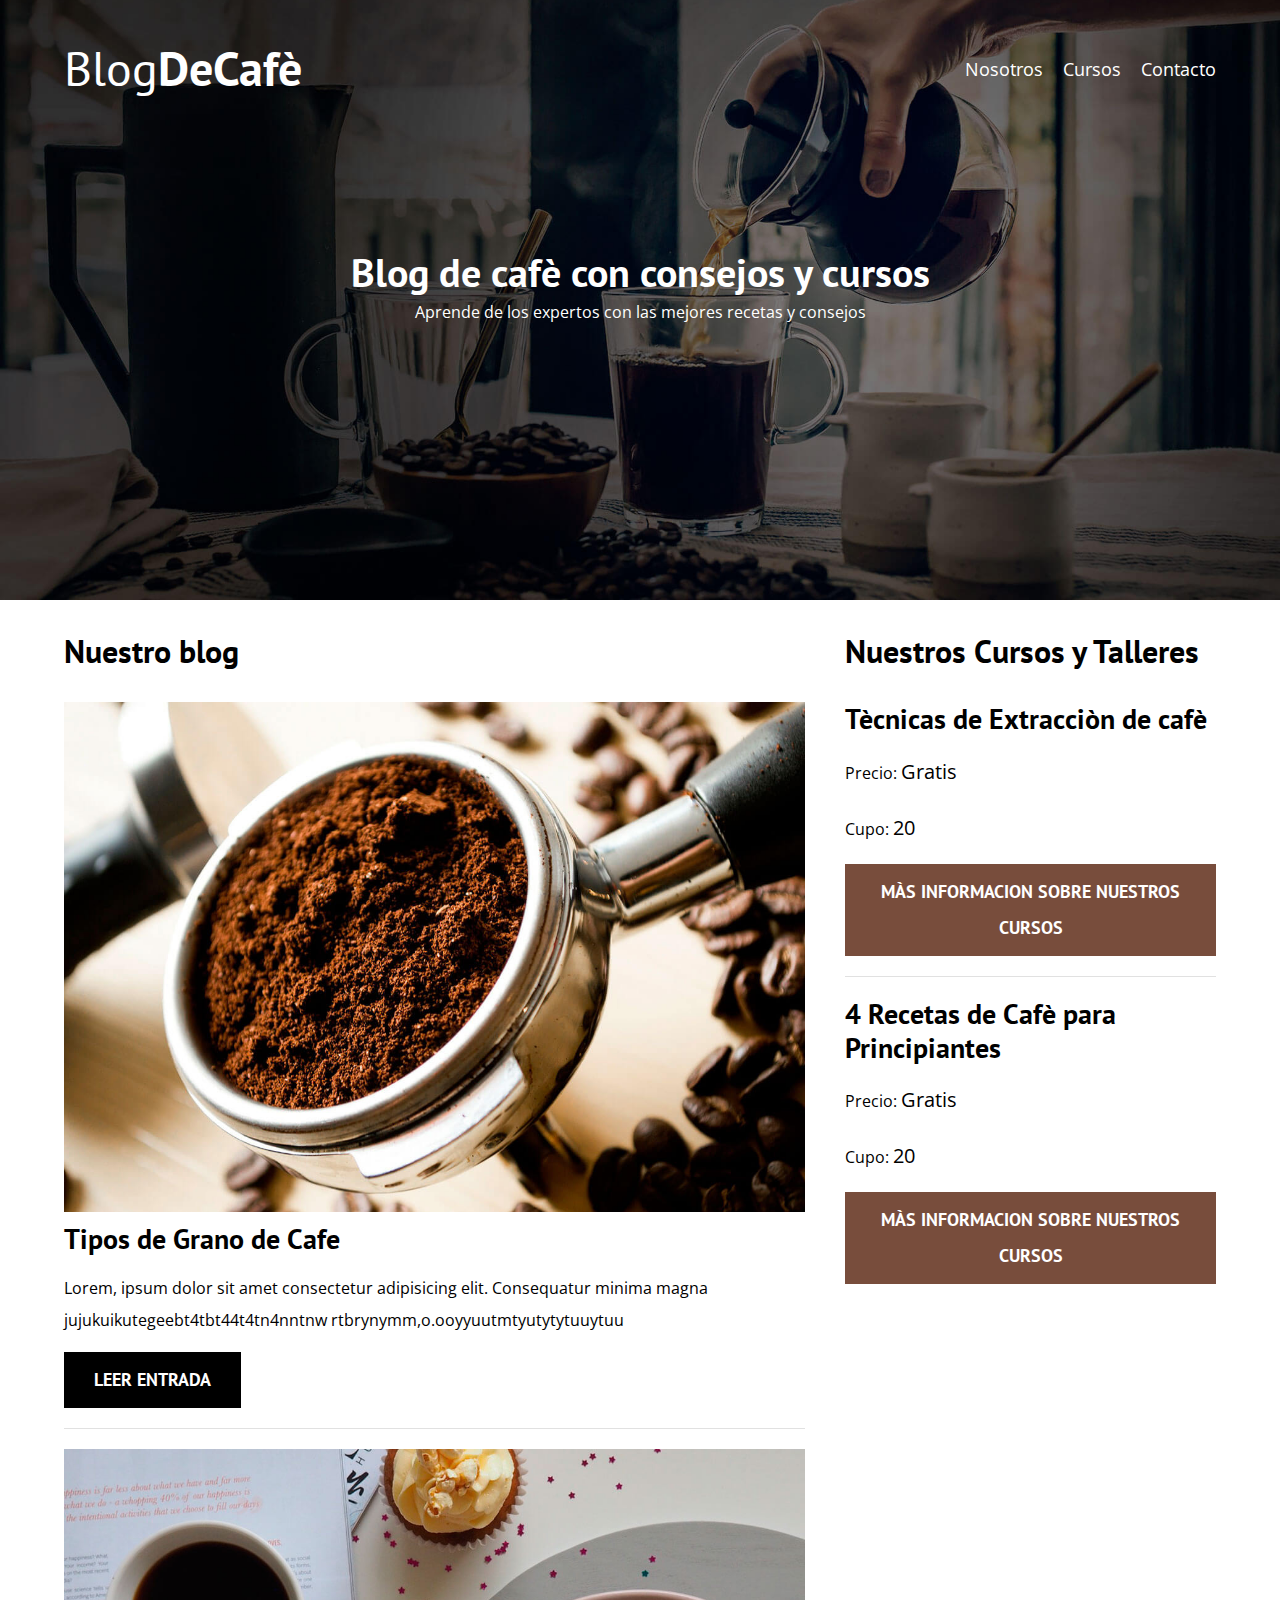
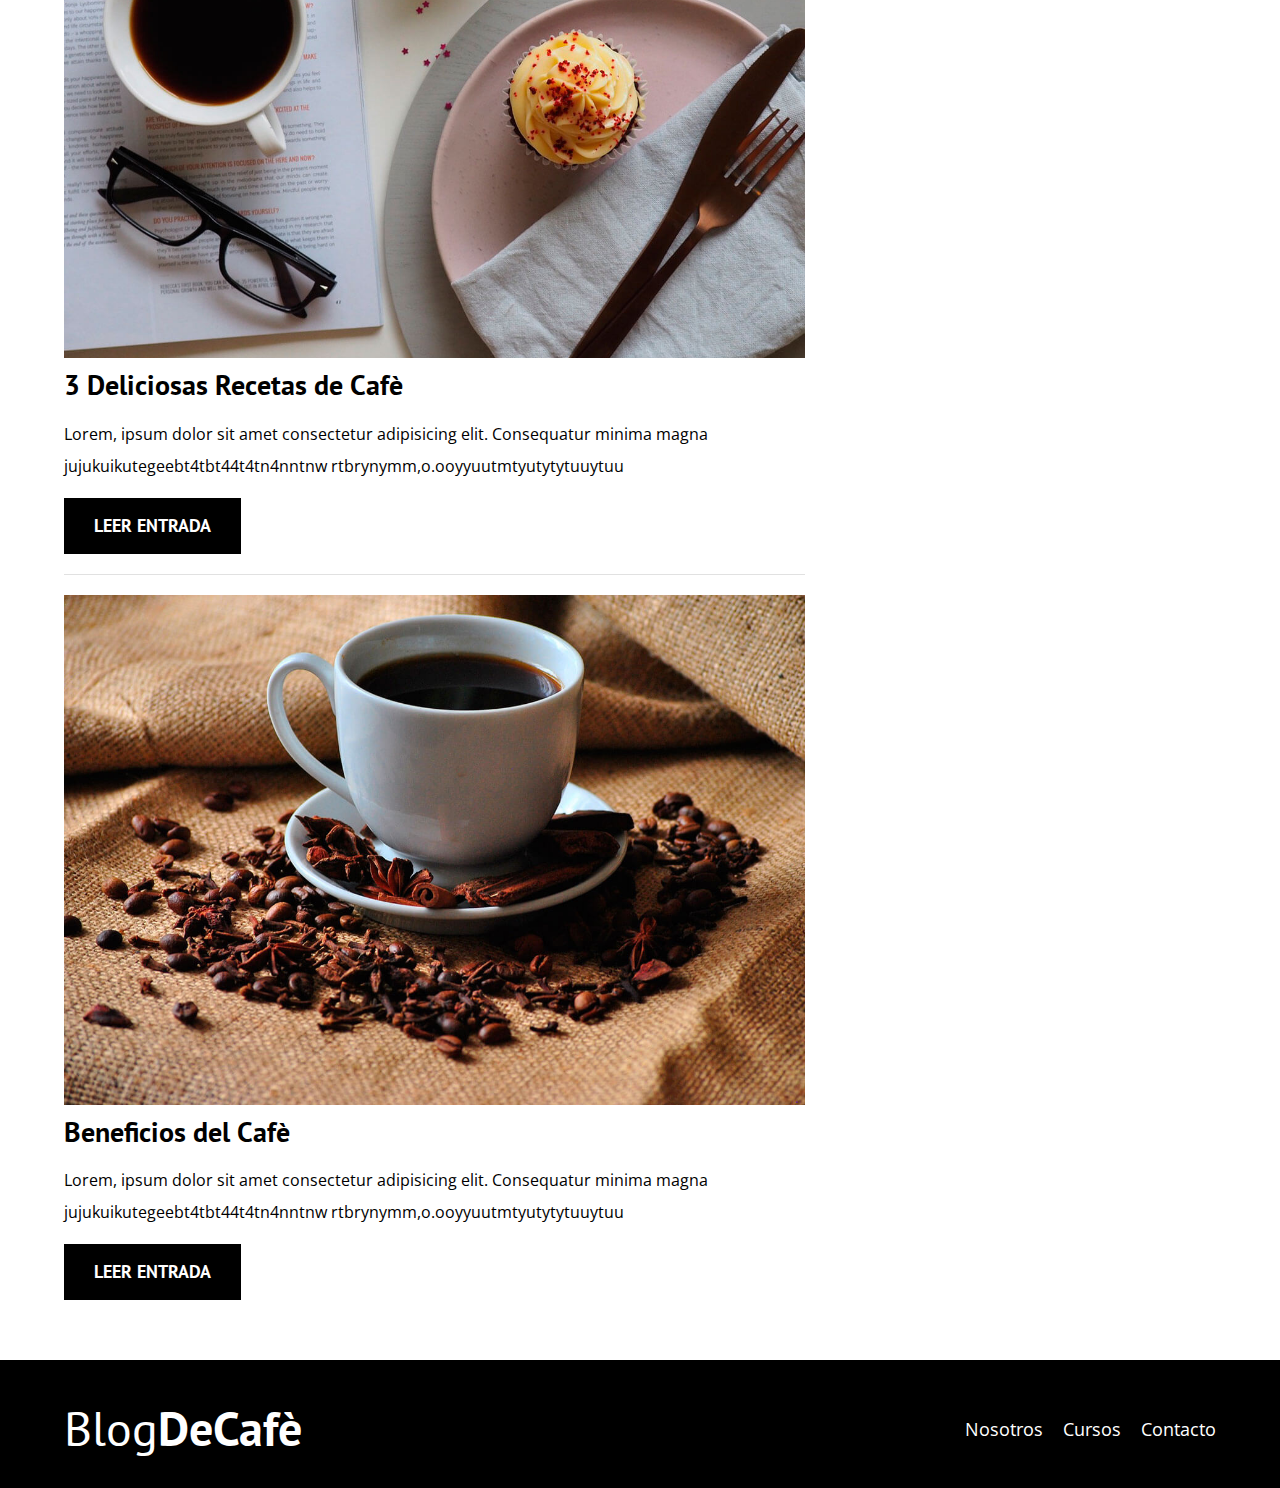
<file: Juan_Casco/index.html>
<!DOCTYPE html>
<html lang="en">
<head>
    <meta charset="UTF-8">
    <meta name="viewport" content="width=device-width, initial-scale=1.0">
    <meta name="description" content="Pagina web de blog de cafè">
   
    <title>BlogDeCafè</title>

    <!-- Prefetch -->
    <link rel="Prefetch" href="nosotros.html" as="document">
    
    <link rel="preconnect" href="https://fonts.googleapis.com">
<link rel="preconnect" href="https://fonts.gstatic.com" crossorigin>



         <!-- PRELOAD -->
         <link rel="PRELOAD" href="normalize.css" as="style">
         <link rel="stylesheet" href="normalize.css"> 

         <link rel="PRELOAD" href="https://fonts.googleapis.com/css2?family=Open+Sans&family=PT+Sans:wght@400;700&display=swap" 
         crossorigin="crossorigin" as="font">
         <link href="https://fonts.googleapis.com/css2?family=Open+Sans&family=PT+Sans:wght@400;700&display=swap" rel="stylesheet">
         <link rel="PRELOAD" href="style.css" as="style">
         <link rel="stylesheet" href="style.css">

         <link rel="PRELOAD" href="img/blog1.jpg" as="image">
</head>
<body>
        <header class="header">
            <div class="contenedor">
                <div class="barra">
                <a  class="logo" href="index.html">
                
                    <h1 class="logo__nombre no-margin centrar-texto">Blog<span class="logo__bold">DeCafè</span></h1>
                </a> 

                <nav class="navegacion">
                    
                    <a href="nosotros.html" class="navegacion__enlace">Nosotros</a>
                    <a href="cursos.html"   class="navegacion__enlace">Cursos</a>
                    <a href="contacto.html" class="navegacion__enlace">Contacto</a>
                
                </nav>

                </div>
            </div>
     
        <div class="header__texto">
            <h2 class="no-margin">Blog de cafè con consejos y cursos</h2>
            <p class="no-margin">Aprende de los expertos con las mejores recetas y consejos</p>
        </div>
    </header>

    <div class="contenedor contenido-principal">
       <main class="blog">
        <h3>Nuestro blog</h3>

     <article class="entrada">
       <div class="entrada__imagen">
        <picture>
            <source src="img/blog1.jpg" type="image/webp">
            <img loading="lazy" src="img/blog1.jpg" alt="imgagen blog">
        </picture>
        
    </div>
    <div class="entrada__contenido">
        <h4 class="no-margin">Tipos de Grano de Cafe</h4>
        <p>Lorem, ipsum dolor sit amet consectetur adipisicing elit. Consequatur minima magna jujukuikutegeebt4tbt44t4tn4nntnw
            rtbrynymm,o.ooyyuutmtyutytytuuytuu</p>

            <a href="entrada.html" class="boton boton--primario">Leer Entrada</a>
    </div>
     </article>

     <article class="entrada">
        <div class="entrada__imagen">
         <img loading="lazy" src="img/blog2.jpg" alt="imgagen blog">
     </div>
     <div class="entrada__contenido">
         <h4 class="no-margin">3 Deliciosas Recetas de Cafè</h4>
         <p>Lorem, ipsum dolor sit amet consectetur adipisicing elit. Consequatur minima magna jujukuikutegeebt4tbt44t4tn4nntnw
             rtbrynymm,o.ooyyuutmtyutytytuuytuu</p>
 
             <a href="entrada.html" class="boton boton--primario">Leer Entrada</a>
     </div>
      </article>

      <article class="entrada">
        <div class="entrada__imagen">
         <img loading="lazy" src="img/blog3.jpg" alt="imgagen blog">
     </div>
     <div class="entrada__contenido">
         <h4 class="no-margin">Beneficios del Cafè</h4>
         <p>Lorem, ipsum dolor sit amet consectetur adipisicing elit. Consequatur minima magna jujukuikutegeebt4tbt44t4tn4nntnw
             rtbrynymm,o.ooyyuutmtyutytytuuytuu</p>
 
             <a href="entrada.html" class="boton boton--primario">Leer Entrada</a>
     </div>
      </article>


       </main>
       <aside class="sidebar">
       <h3>Nuestros Cursos y Talleres</h3>

       <ul class="cursos no-padding">
        <li class="widget-curso">
            <h4 class="no-margin">Tècnicas de Extracciòn de cafè</h4>
            <p class="widget-curso__label">Precio:
                <span class="widget-curso__info">Gratis</span>
            </p>

            <p class="widget-curso__label">Cupo:
                <span class="widget-curso__info">20</span>
            </p>

            <a href="entrada.html" class="boton boton--secundario">Màs Informacion sobre nuestros cursos</a>

        </li>

        <li class="widget-curso">
            <h4 class="no-margin">4 Recetas de Cafè para Principiantes </h4>
            <p class="widget-curso__label">Precio:
                <span class="widget-curso__info">Gratis</span>
            </p>

            <p class="widget-curso__label">Cupo:
                <span class="widget-curso__info">20</span>
            </p>

            <a href="entrada.html" class="boton boton--secundario">Màs Informacion sobre nuestros cursos</a>

        </li>

        

       </ul>
       </aside>
    </div>

        <footer class="footer">
            <div class="contenedor">
                <div class="barra">
                    <a  class="logo" href="index.html">

                        <h1 class="logo__nombre no-margin centrar-texto">Blog<span class="logo__bold">DeCafè</span></h1>
                    </a> 

                    <nav class="navegacion">
                        
                        <a href="nosotros.html" class="navegacion__enlace">Nosotros</a>
                        <a href="cursos.html"   class="navegacion__enlace">Cursos</a>
                        <a href="contacto.html" class="navegacion__enlace">Contacto</a>
                    
                    </nav>

                    </div>
            </div>
        </footer>
</body>
</html>
</file>
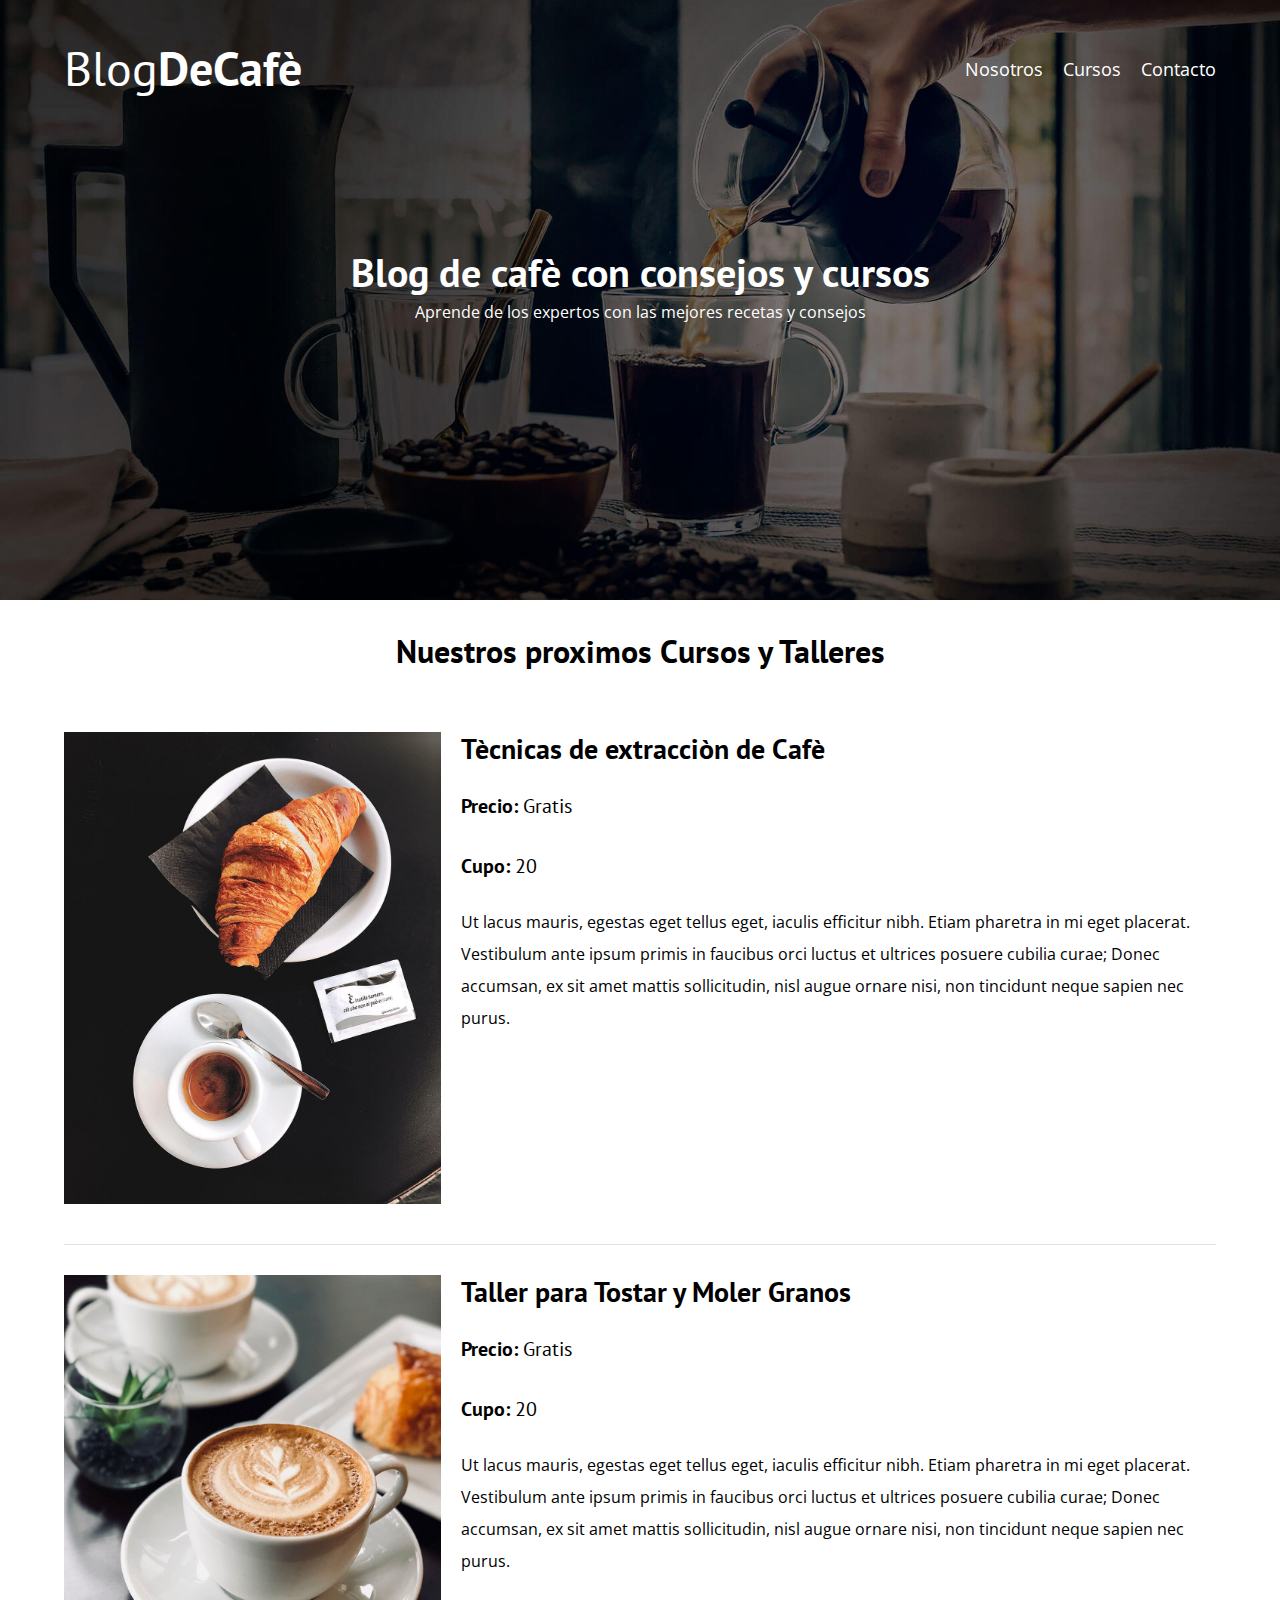
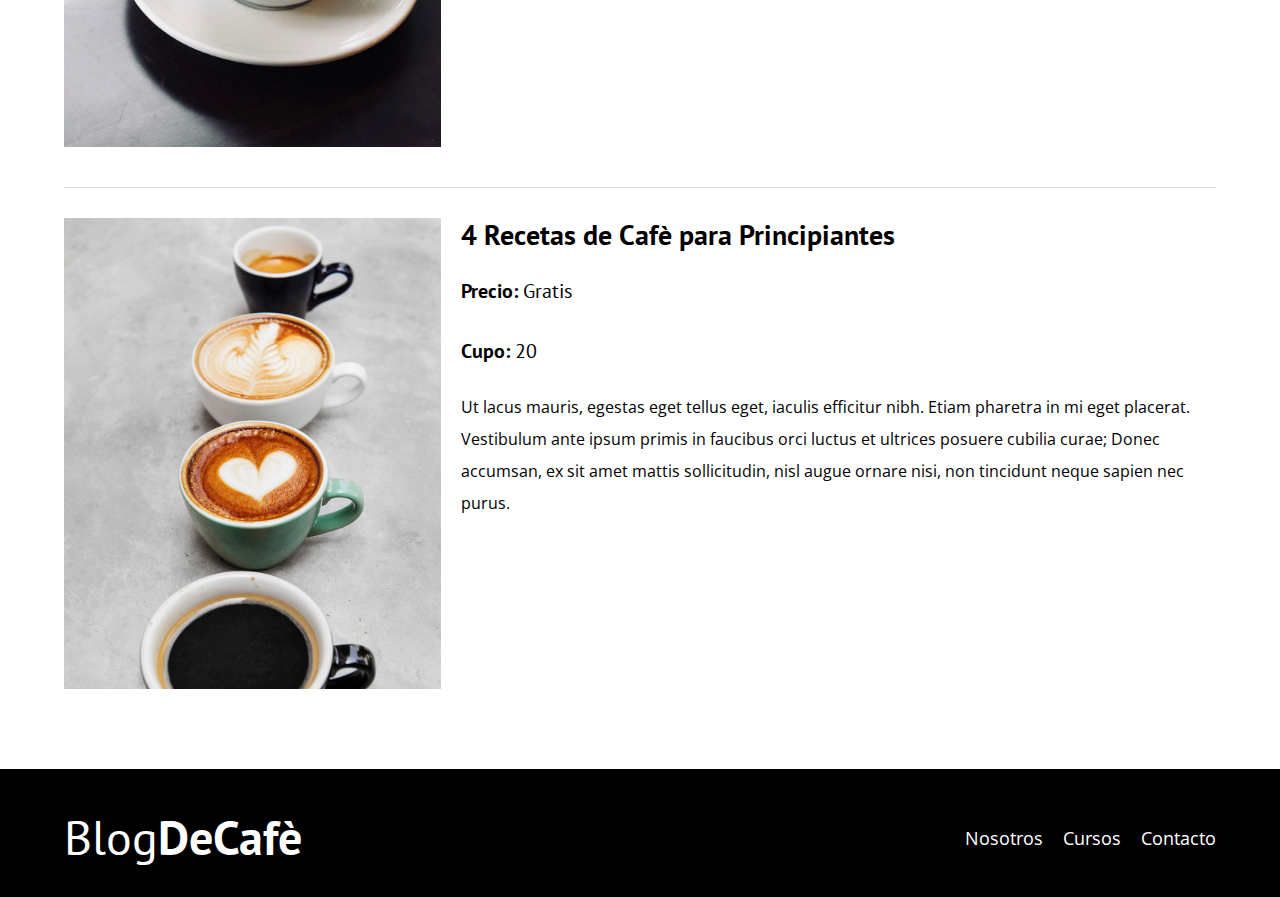
<file: Juan_Casco/cursos.html>
<!DOCTYPE html>
<html lang="en">
<head>
    <meta charset="UTF-8">
    <meta name="viewport" content="width=device-width, initial-scale=1.0">
   
    <title>BlogDeCafè</title>
    <link rel="stylesheet" href="normalize.css"> 
    <link rel="preconnect" href="https://fonts.googleapis.com">
<link rel="preconnect" href="https://fonts.gstatic.com" crossorigin>
<link href="https://fonts.googleapis.com/css2?family=Open+Sans&family=PT+Sans:wght@400;700&display=swap" rel="stylesheet">
<link rel="stylesheet" href="style.css">
</head>
<body>
        <header class="header">
            <div class="contenedor">
                <div class="barra">
                <a  class="logo" href="index.html">

                    <h1 class="logo__nombre no-margin centrar-texto">Blog<span class="logo__bold">DeCafè</span></h1>
                </a> 

                <nav class="navegacion">
                    
                    <a href="nosotros.html" class="navegacion__enlace">Nosotros</a>
                    <a href="cursos.html"   class="navegacion__enlace">Cursos</a>
                    <a href="contacto.html" class="navegacion__enlace">Contacto</a>
                
                </nav>

                </div>
            </div>
     
        <div class="header__texto">
            <h2 class="no-margin">Blog de cafè con consejos y cursos</h2>
            <p class="no-margin">Aprende de los expertos con las mejores recetas y consejos</p>
        </div>
    </header>

    <main class="contenedor">
       <h3 class="centrar-texto">Nuestros proximos Cursos y Talleres</h3>

       <div class="curso">
        <div class="curso__imagen">


            <img src="img/curso1.jpg" alt="imagen del curso">
        </div>
       
       
       <div class="curso__informacion">

        <h4 class="no-margin">Tècnicas de extracciòn de Cafè </h4>
        <p class="curso__label">Precio:
            <span class="curso__info">Gratis</span>
        </p>

        <p class="curso__label">Cupo:
            <span class="curso__info">20</span>
        </p>

        <p class="curso__descripcion">
            Ut lacus mauris, egestas eget tellus eget, iaculis efficitur nibh. Etiam pharetra in mi eget placerat.
             Vestibulum ante ipsum primis in faucibus orci luctus et ultrices posuere cubilia curae; Donec accumsan,
              ex sit amet mattis sollicitudin, nisl augue ornare nisi, 
            non tincidunt neque sapien nec purus.
        </p>
       </div> <!--.curso informacion-->

        

    </div> <!--.curso-->

    <div class="curso">
        <div class="curso__imagen">


            <img src="img/curso2.jpg" alt="imagen del curso">
        </div>
       
       
       <div class="curso__informacion">

        <h4 class="no-margin">Taller para Tostar y Moler Granos </h4>
        <p class="curso__label">Precio:
            <span class="curso__info">Gratis</span>
        </p>

        <p class="curso__label">Cupo:
            <span class="curso__info">20</span>
        </p>

        <p class="curso__descripcion">
            Ut lacus mauris, egestas eget tellus eget, iaculis efficitur nibh. Etiam pharetra in mi eget placerat.
             Vestibulum ante ipsum primis in faucibus orci luctus et ultrices posuere cubilia curae; Donec accumsan,
              ex sit amet mattis sollicitudin, nisl augue ornare nisi, 
            non tincidunt neque sapien nec purus.
        </p>
       </div> <!--.curso informacion-->

        

    </div> <!--.curso-->

    <div class="curso">
        <div class="curso__imagen">


            <img src="img/curso3.jpg" alt="imagen del curso">
        </div>
       
       
       <div class="curso__informacion">

        <h4 class="no-margin">4 Recetas de Cafè para Principiantes </h4>
        <p class="curso__label">Precio:
            <span class="curso__info">Gratis</span>
        </p>

        <p class="curso__label">Cupo:
            <span class="curso__info">20</span>
        </p>

        <p class="curso__descripcion">
            Ut lacus mauris, egestas eget tellus eget, iaculis efficitur nibh. Etiam pharetra in mi eget placerat.
             Vestibulum ante ipsum primis in faucibus orci luctus et ultrices posuere cubilia curae; Donec accumsan,
              ex sit amet mattis sollicitudin, nisl augue ornare nisi, 
            non tincidunt neque sapien nec purus.
        </p>
       </div> <!--.curso informacion-->

        

    </div> <!--.curso-->
      
    </main>

        <footer class="footer">
            <div class="contenedor">
                <div class="barra">
                    <a  class="logo" href="index.html">

                        <h1 class="logo__nombre no-margin centrar-texto">Blog<span class="logo__bold">DeCafè</span></h1>
                    </a> 

                    <nav class="navegacion">
                        
                        <a href="nosotros.html" class="navegacion__enlace">Nosotros</a>
                        <a href="cursos.html"   class="navegacion__enlace">Cursos</a>
                        <a href="contacto.html" class="navegacion__enlace">Contacto</a>
                    
                    </nav>

                    </div>
            </div>
        </footer>
</body>
</html>
</file>
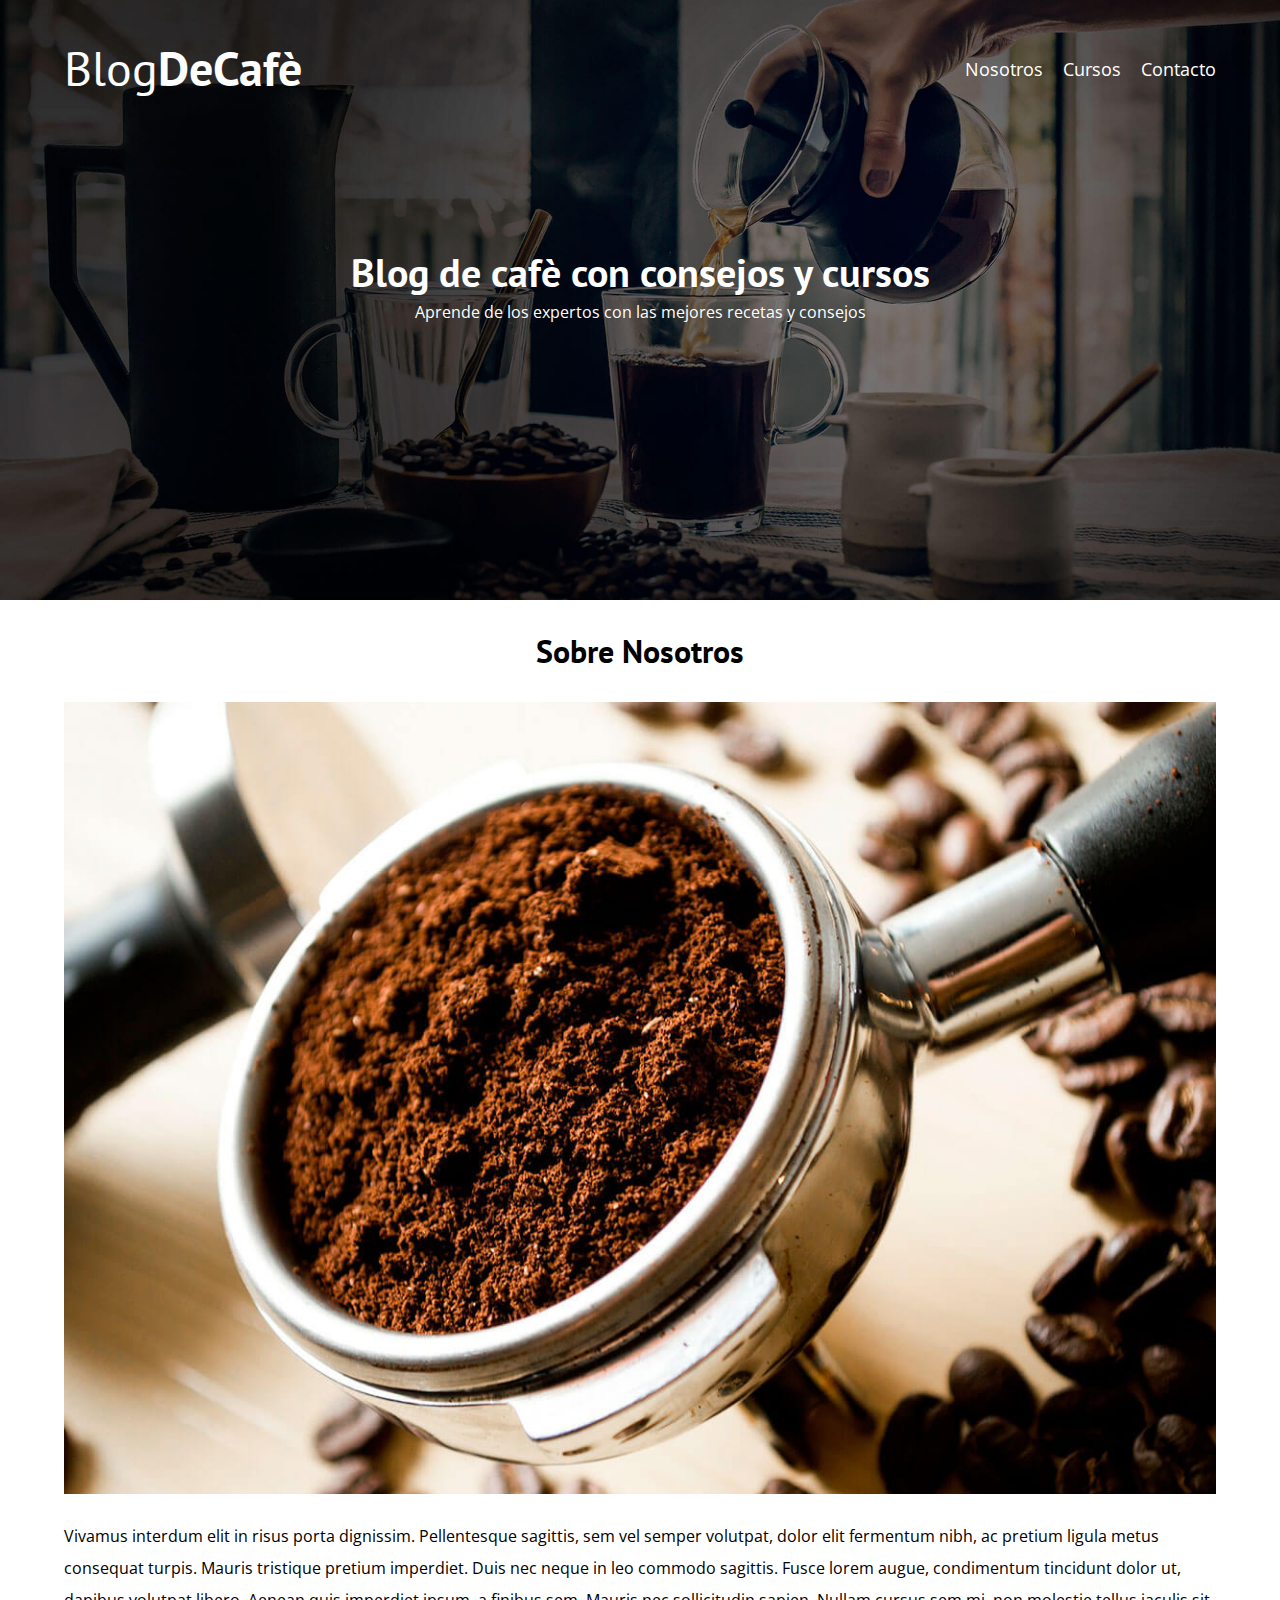
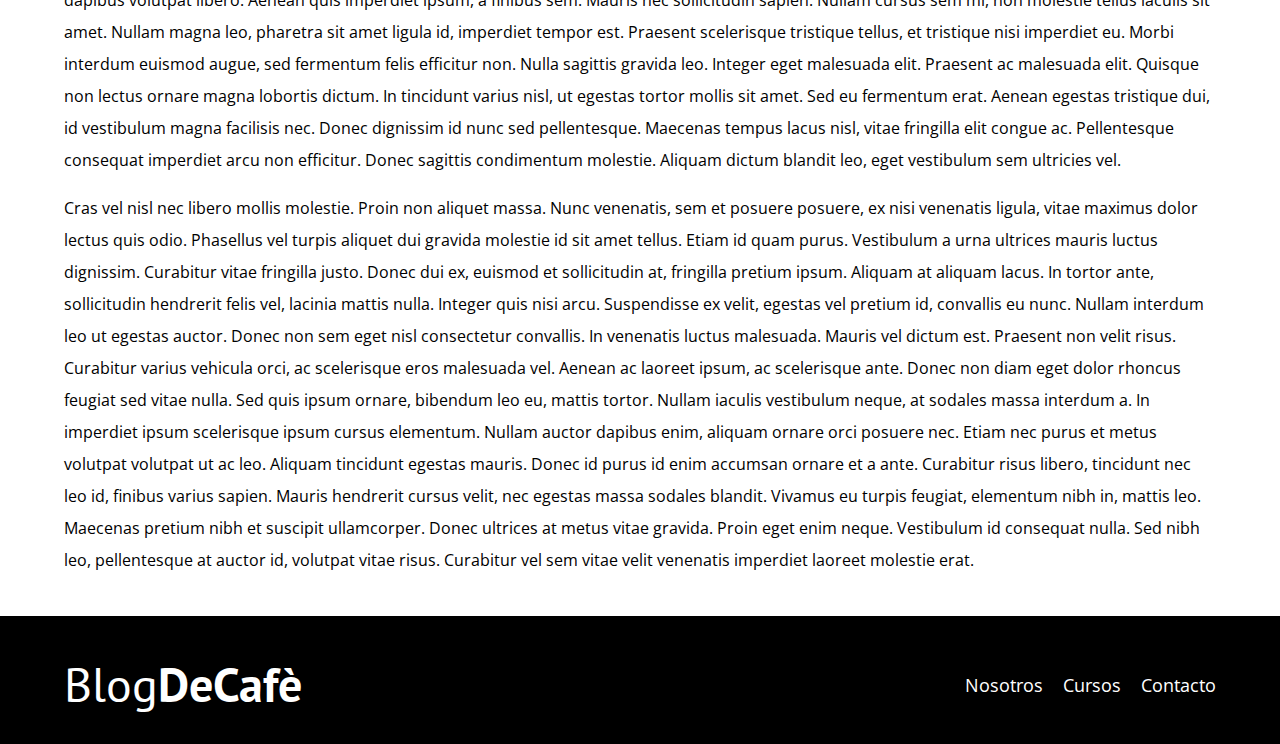
<file: Juan_Casco/entrada.html>
<!DOCTYPE html>
<html lang="en">
<head>
    <meta charset="UTF-8">
    <meta name="viewport" content="width=device-width, initial-scale=1.0">
   
    <title>BlogDeCafè</title>
    <link rel="stylesheet" href="normalize.css"> 
    <link rel="preconnect" href="https://fonts.googleapis.com">
<link rel="preconnect" href="https://fonts.gstatic.com" crossorigin>
<link href="https://fonts.googleapis.com/css2?family=Open+Sans&family=PT+Sans:wght@400;700&display=swap" rel="stylesheet">
<link rel="stylesheet" href="style.css">
</head>
<body>
        <header class="header">
            <div class="contenedor">
                <div class="barra">
                <a  class="logo" href="index.html">

                    <h1 class="logo__nombre no-margin centrar-texto">Blog<span class="logo__bold">DeCafè</span></h1>
                </a> 

                <nav class="navegacion">
                    
                    <a href="nosotros.html" class="navegacion__enlace">Nosotros</a>
                    <a href="cursos.html"   class="navegacion__enlace">Cursos</a>
                    <a href="contacto.html" class="navegacion__enlace">Contacto</a>
                
                </nav>

                </div>
            </div>
     
        <div class="header__texto">
            <h2 class="no-margin">Blog de cafè con consejos y cursos</h2>
            <p class="no-margin">Aprende de los expertos con las mejores recetas y consejos</p>
        </div>
    </header>

    <main class="contenedor">
       <h3 class="centrar-texto">Sobre Nosotros</h3>
     
    <img src="img/blog1.jpg" alt="imagen del blog">

    <p>Vivamus interdum elit in risus porta dignissim. Pellentesque sagittis, sem vel semper volutpat, dolor elit fermentum nibh, ac pretium ligula metus consequat turpis. Mauris tristique pretium imperdiet. Duis nec neque in leo commodo sagittis. Fusce lorem augue, condimentum tincidunt dolor ut, dapibus volutpat libero. Aenean quis imperdiet ipsum, a finibus sem. Mauris nec sollicitudin sapien. Nullam cursus sem mi, non molestie tellus iaculis sit amet. Nullam magna leo, pharetra sit amet ligula id, imperdiet tempor est.

        Praesent scelerisque tristique tellus, et tristique nisi imperdiet eu. Morbi interdum euismod augue, sed fermentum felis efficitur non. Nulla sagittis gravida leo. Integer eget malesuada elit. Praesent ac malesuada elit. Quisque non lectus ornare magna lobortis dictum. In tincidunt varius nisl, ut egestas tortor mollis sit amet. Sed eu fermentum erat. Aenean egestas tristique dui, id vestibulum magna facilisis nec. Donec dignissim id nunc sed pellentesque. Maecenas tempus lacus nisl, vitae fringilla elit congue ac. Pellentesque consequat imperdiet arcu non efficitur. Donec sagittis condimentum molestie. Aliquam dictum blandit leo, eget vestibulum sem ultricies vel.
        </p>
     
        <p>   
        
        Cras vel nisl nec libero mollis molestie. Proin non aliquet massa. Nunc venenatis, sem et posuere posuere, ex nisi venenatis ligula, vitae maximus dolor lectus quis odio. Phasellus vel turpis aliquet dui gravida molestie id sit amet tellus. Etiam id quam purus. Vestibulum a urna ultrices mauris luctus dignissim. Curabitur vitae fringilla justo. Donec dui ex, euismod et sollicitudin at, fringilla pretium ipsum. Aliquam at aliquam lacus. In tortor ante, sollicitudin hendrerit felis vel, lacinia mattis nulla. Integer quis nisi arcu. Suspendisse ex velit, egestas vel pretium id, convallis eu nunc. Nullam interdum leo ut egestas auctor. Donec non sem eget nisl consectetur convallis.
        
        In venenatis luctus malesuada. Mauris vel dictum est. Praesent non velit risus. Curabitur varius vehicula orci,
        
        ac scelerisque eros malesuada vel. Aenean ac laoreet ipsum, ac scelerisque ante. Donec non diam eget dolor rhoncus feugiat sed vitae nulla. Sed quis ipsum ornare, bibendum leo eu, mattis tortor. Nullam iaculis vestibulum neque, at sodales massa interdum a. In imperdiet ipsum scelerisque ipsum cursus elementum. Nullam auctor dapibus enim, aliquam ornare orci posuere nec. Etiam nec purus et metus volutpat volutpat ut ac leo. Aliquam tincidunt egestas mauris. Donec id purus id enim accumsan ornare et a ante.
        
        Curabitur risus libero, tincidunt nec leo id, finibus varius sapien. Mauris hendrerit cursus velit, 
        nec egestas massa sodales blandit. Vivamus eu turpis feugiat, elementum nibh in, mattis leo. Maecenas pretium nibh et suscipit ullamcorper. Donec ultrices at metus vitae gravida. Proin eget enim neque. Vestibulum id consequat nulla. Sed nibh leo, pellentesque at auctor id, volutpat vitae risus. Curabitur vel sem vitae velit venenatis imperdiet laoreet molestie erat.</p>

    </main>

        <footer class="footer">
            <div class="contenedor">
                <div class="barra">
                    <a  class="logo" href="index.html">

                        <h1 class="logo__nombre no-margin centrar-texto">Blog<span class="logo__bold">DeCafè</span></h1>
                    </a> 

                    <nav class="navegacion">
                        
                        <a href="nosotros.html" class="navegacion__enlace">Nosotros</a>
                        <a href="cursos.html"   class="navegacion__enlace">Cursos</a>
                        <a href="contacto.html" class="navegacion__enlace">Contacto</a>
                    
                    </nav>

                    </div>
            </div>
        </footer>
</body>
</html>
</file>
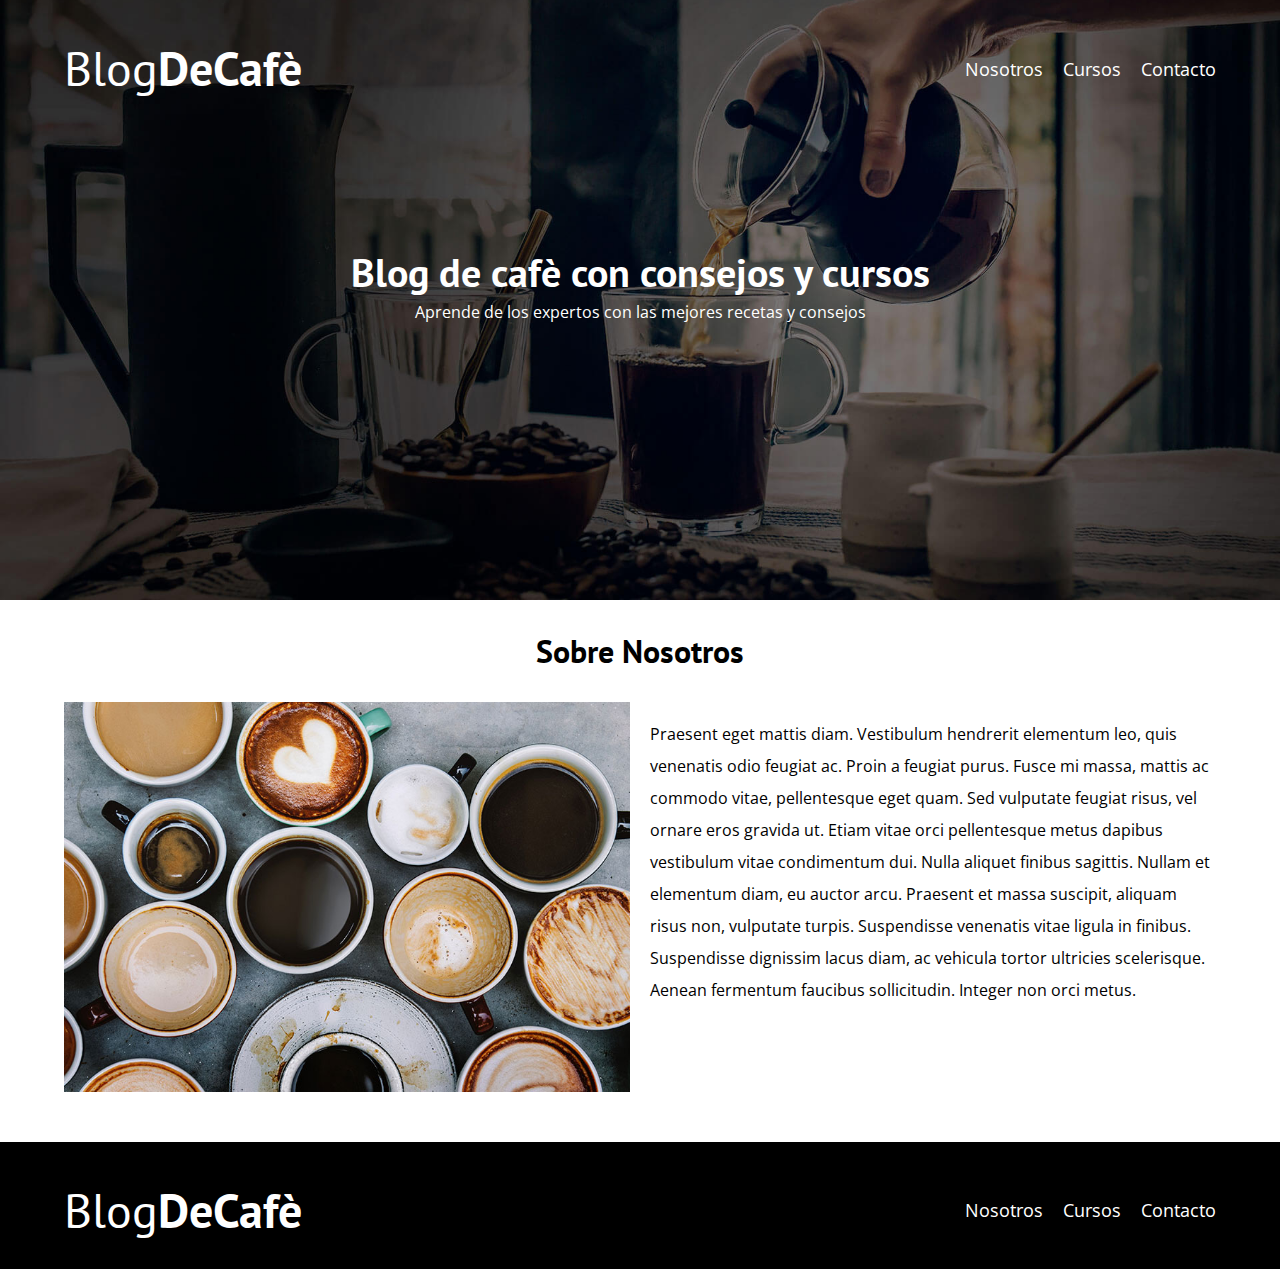
<file: Juan_Casco/nosotros.html>
<!DOCTYPE html>
<html lang="en">
<head>
    <meta charset="UTF-8">
    <meta name="viewport" content="width=device-width, initial-scale=1.0">
   
    <title>BlogDeCafè</title>
    <link rel="stylesheet" href="normalize.css"> 
    <link rel="preconnect" href="https://fonts.googleapis.com">
<link rel="preconnect" href="https://fonts.gstatic.com" crossorigin>
<link href="https://fonts.googleapis.com/css2?family=Open+Sans&family=PT+Sans:wght@400;700&display=swap" rel="stylesheet">
<link rel="stylesheet" href="style.css">
</head>
<body>
        <header class="header">
            <div class="contenedor">
                <div class="barra">
                <a  class="logo" href="index.html">

                    <h1 class="logo__nombre no-margin centrar-texto">Blog<span class="logo__bold">DeCafè</span></h1>
                </a> 

                <nav class="navegacion">
                    
                    <a href="nosotros.html" class="navegacion__enlace">Nosotros</a>
                    <a href="cursos.html"   class="navegacion__enlace">Cursos</a>
                    <a href="contacto.html" class="navegacion__enlace">Contacto</a>
                
                </nav>

                </div>
            </div>
     
        <div class="header__texto">
            <h2 class="no-margin">Blog de cafè con consejos y cursos</h2>
            <p class="no-margin">Aprende de los expertos con las mejores recetas y consejos</p>
        </div>
    </header>

    <main class="contenedor">
       <h3 class="centrar-texto">Sobre Nosotros</h3>
       <div class="sobre-nosotros">
         <div class="sobre-nosotros__imagen">
            <img src="img/nosotros.jpg" alt="imagen nosotros">
         </div>

         <div class="sobre-nosotros__texto">
            <p>Praesent eget mattis diam. Vestibulum hendrerit elementum leo, quis venenatis odio feugiat ac.
             Proin a feugiat purus. Fusce mi massa, mattis ac commodo vitae, pellentesque eget quam. Sed vulputate feugiat risus, vel ornare eros gravida ut. Etiam vitae orci pellentesque metus dapibus vestibulum vitae condimentum dui. Nulla aliquet finibus sagittis. Nullam et elementum diam, eu auctor arcu. Praesent et massa suscipit, aliquam risus non, vulputate turpis. Suspendisse venenatis vitae ligula in finibus. Suspendisse dignissim lacus diam, ac vehicula tortor ultricies scelerisque. 
            Aenean fermentum faucibus sollicitudin. Integer non orci metus. </p>
         </div>

       </div>
    </main>

        <footer class="footer">
            <div class="contenedor">
                <div class="barra">
                    <a  class="logo" href="index.html">

                        <h1 class="logo__nombre no-margin centrar-texto">Blog<span class="logo__bold">DeCafè</span></h1>
                    </a> 

                    <nav class="navegacion">
                        
                        <a href="nosotros.html" class="navegacion__enlace">Nosotros</a>
                        <a href="cursos.html"   class="navegacion__enlace">Cursos</a>
                        <a href="contacto.html" class="navegacion__enlace">Contacto</a>
                    
                    </nav>

                    </div>
            </div>
        </footer>
</body>
</html>
</file>
<file: Juan_Casco/style.css>
:root {
        --fuenteHeading: 'PT Sans', sans-serif;
        --fuenteParrafo: 'Open Sans', sans-serif;
        
        --primario: #784D3C;
        --blanco: #ffffff;
        --negro: #000000;
        --gris: #e1e1e1;
    }
    html {
        box-sizing: border-box;
        font-size: 62.5%; /* 1 rem = 10px */
    }
    *, *:before, *:after {
        box-sizing: inherit;
    }
    body {
        font-family: var(--fuenteParrafo);
        font-size: 1.6rem;
        line-height: 2
    }

    /**Globales**/
    .contenedor {
        width: min(90%, 120rem);
        margin: 0 auto;
    }

    a {
        text-decoration: none;
    }
    h1, h2, h3, h4 {
        font-family: var(--fuenteHeading);
        line-height: 1.2;
    }
    h1 {
        font-size: 4.8rem;
    }
    h2 {
        font-size: 4rem;
    }
    h3 {
        font-size: 3.2rem;
    }
    h4 {
        font-size: 2.8rem;
    }
    img {
        max-width: 100%;
    }
    /**Utilidades**/
    .no-margin {
        margin: 0;
    }
    .no-padding {
        padding: 0;
    }
    .centrar-texto {
        text-align: center;
    }

    /**Header**/
    .header {
        background-image: url(img/banner.jpg);
        height: 60rem;
        background-size: cover;
        background-repeat: no-repeat;
        background-position: center center;
    }

    .header__texto {
    text-align: center;
    color: var(--blanco);
    margin-top: 5rem;
    }

    @media (min-width: 768px) {
        .header__texto {
        margin-top: 15rem;
        }
    }

    .barra {
        padding-top: 4rem;
    }

    @media (min-width: 768px) {
        .barra {
        display: flex;
        justify-content: space-between;
        align-items: center;
        }
    }

    .logo {
    color: var(--blanco);
    
    }
    .logo__nombre {
    font-weight: 400;
    }
    .logo__bold {
        font-weight: 700;
    }
    @media (min-width: 768px) {
        .navegacion {
            display: flex;
            gap: 2rem;
        }
    }

    .navegacion__enlace {
        display: block;
        text-align: center;
        font-size: 1.8rem;
        color: var(--blanco);
    }

    @media (min-width: 768px) {
        .contenido-principal {
            display: grid;
            grid-template-columns: 2fr 1fr;
            column-gap: 4rem;
        }
    }

    .entrada {
        border-bottom: 1px solid var(--gris);
        margin-bottom: 2rem;
    }

    .entrada:last-of-type {
    border: none;
    margin-bottom: 0;
    }

    .boton {
    display: block;
    font-family: var(--fuenteHeading);
    color: var(--blanco);
    text-align: center;
    padding: 1rem 3rem;
    font-size: 1.8rem;
    text-transform: uppercase;
    font-weight: 700;
    margin-bottom: 2rem;
    border: none;
    }

    @media (min-width: 768px) {
        .boton {
            display: inline-block;
            
        }
    }

    .boton:hover {
        cursor: pointer;
    }

    .boton--primario {
    background-color: var(--negro);
    }

    .boton--secundario {
        background-color: var(--primario);
    }

    .cursos {
        list-style: none;
    }

    .widget-curso {
        border-bottom: 1px solid var(--gris);
        margin-bottom: 2rem;
    }

    .widget-curso:last-of-type {
        border: none;
        margin-bottom: 0;
    }

    .widget-curso__labe {
    font-family: var(--fuenteHeading);
    font-weight: bold;
    }

    .widget-curso__info {
    font-weight: normal;
    }

    .widget-curso__labe,
    .widget-curso__info {
        font-size: 2rem;
    }

    .footer {
        background-color: var(--negro);
        padding-bottom: 3rem;
        margin-top: 4rem;
    }

/*sobre nosotros*/

    @media (min-width: 768px) {
        .sobre-nosotros {
            display: grid;
            grid-template-columns: repeat(2, 1fr);
            column-gap: 2rem;
        }
    }
/**cursos**/
.curso {
    padding: 3rem 0;
    border-bottom: 1px solid var(--gris);
}

@media (min-width: 768px) {
    .curso {
        display: grid;
        grid-template-columns: 1fr 2fr;
        column-gap: 2rem;
    }
}

.curso:last-of-type {
    border: none;
}

.curso__label {
    font-family: var(--fuenteHeading);
    font-weight: bold;
}

.curso__info {
    font-weight: normal;
}

.curso__label,
.curso__info {
    font-size: 2rem;
}

/**contacto **/
.contacto-bg {
   background-image: url(../img/contacto.jpg);
   height: 40rem;
   background-size: cover;
   background-repeat: no-repeat;
}

.formulario {
    background-color: var(--blanco);
    margin: -5rem auto 0 auto;
    width: 95%;
    padding: 5rem;
}

.campo {
    display: flex;
    margin-bottom: 2rem;
}

.campo__label {
    flex: 0 0 9rem;
    text-align: right;
    padding-right: 2rem;
}

.campo__field {
    flex: 1;
    border: 1px var(--gris);
}

.campo__field--textarea {
height: 20rem;
}
</file>
